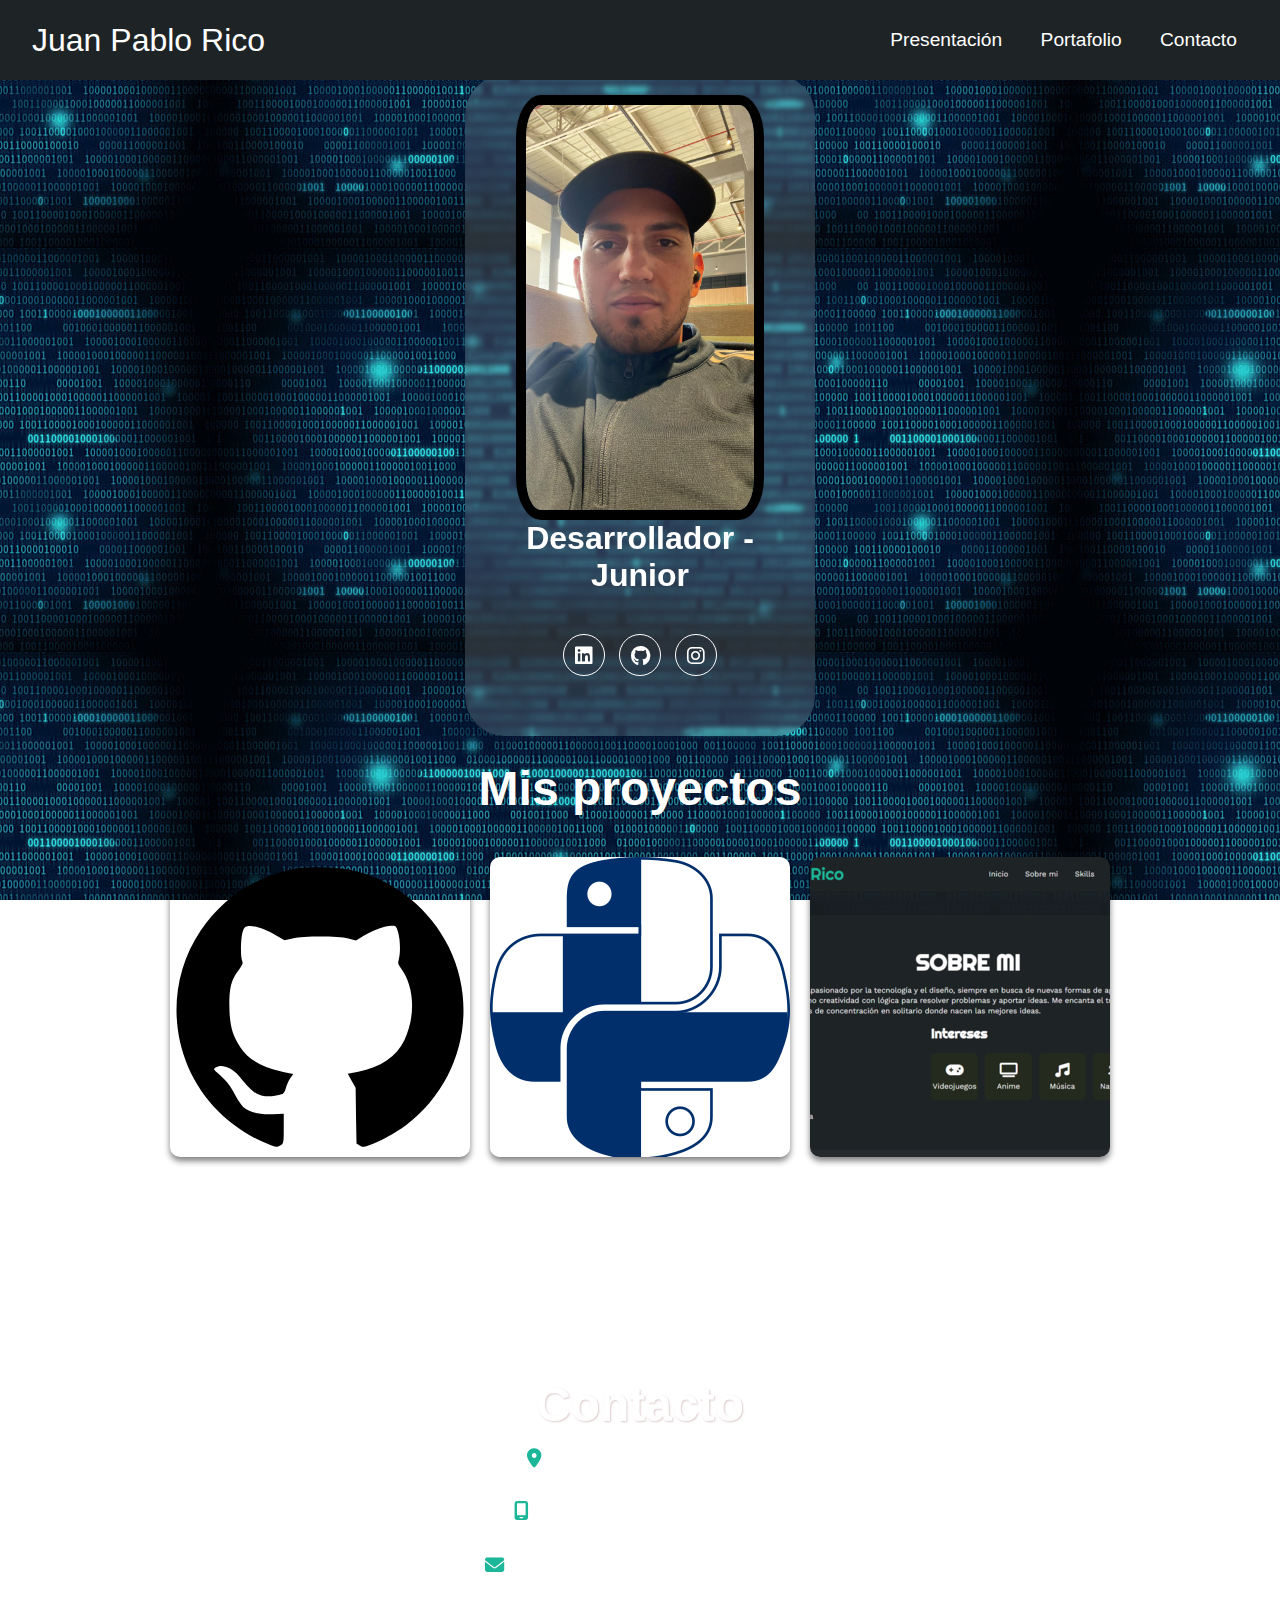
<file: PruebaModulo2/index.html>
<!DOCTYPE html>
<html lang="en">
<head>
    <meta charset="UTF-8">
    <meta name="viewport" content="width=device-width, initial-scale=1.0">
    <title>My portfolio</title>
    <link rel="stylesheet" href="./style.css">
    <link rel="stylesheet" href="https://cdnjs.cloudflare.com/ajax/libs/font-awesome/6.7.2/css/all.min.css" integrity="sha512-Evv84Mr4kqVGRNSgIGL/F/aIDqQb7xQ2vcrdIwxfjThSH8CSR7PBEakCr51Ck+w+/U6swU2Im1vVX0SVk9ABhg==" crossorigin="anonymous" referrerpolicy="no-referrer" />
</head>
<body>
    <header>
        <nav>
            <div class="logo">
                <a href="./index.html">Juan Pablo Rico</a>
            </div>
            <label class="label_hamburguesa" for="menu_hamburguesa">
                <svg xmlns="http://www.w3.org/2000/svg" width="30" height="30" fill="currentColor" class="list_icon" viewBox="0 0 16 16">
                <path fill-rule="evenodd" d="M2.5 12a.5.5 0 0 1 .5-.5h10a.5.5 0 0 1 0 1H3a.5.5 0 0 1-.5-.5m0-4a.5.5 0 0 1 .5-.5h10a.5.5 0 0 1 0 1H3a.5.5 0 0 1-.5-.5m0-4a.5.5 0 0 1 .5-.5h10a.5.5 0 0 1 0 1H3a.5.5 0 0 1-.5-.5"/>
                </svg>
            </label>
            <input type="checkbox" class="menu_hamburguesa" id="menu_hamburguesa">
            <ul class="ul_links">
                <li class="li_links">
                    <a href="./presentacion.html" class="links">Presentación</a>
                </li>
                <li class="li_links">
                    <a href="#proyectos" class="links">Portafolio</a>
                </li>
                <li class="li_links">
                    <a href="#contactame" class="links">Contacto</a>
                </li>
            </ul>
        </nav>
    </header>

    <main>
        <section class="presentacion" id="presentacion">
            <h1>Presentación</h1>
            <div class="contenedor-banner">
                <div class="contenedor-img">
                    <img src="./imagenes/Imagen de WhatsApp.jpg" alt="">
                </div>
                <h2>Desarrollador - Junior</h2>
                <div class="redes">
                    <a href="https://co.linkedin.com/"><i class="fa-brands fa-linkedin"></i></a>
                    <a href="https://github.com/JuanRico1997/html2/tree/main/PruebaModulo2" target="_blank"><i class="fa-brands fa-github"></i></a>
                    <a href="https://www.instagram.com/yepescan1997/"><i class="fa-brands fa-instagram"></i></i></a>
                </div>
            </div>
        </section>
        <section class="proyectos" id="proyectos">
            <h2>Mis proyectos</h2>
            <div class="contenedor-proyectos">
                <div class="proyecto" >
                    <a href="https://github.com/JuanRico1997?tab=repositories">
                        <div class="card">
                            <img src="./imagenes/GitHub_Invertocat_Logo.svg" alt="">
                        </div>
                        <div class="overlay">
                            <h3>REPOSITORIO</h3>
                            <p>Crear mi repositorio</p>
                        </div>
                    </a>
                </div>
                <div class="proyecto">
                    <a href="https://github.com/JuanRico1997/pythonExercise">
                        <div class="card">
                            <img src="./imagenes/preview_image-300-39b16dcdb6c32079a5dc6206853e4cfe.png" alt="">
                        </div>
                        <div class="overlay">
                            <h3>Python</h3>
                            <p>Crear mis primeros programas</p>
                        </div>
                    </a>
                </div>
                <div class="proyecto proyecto1">
                    <a href="https://github.com/JuanRico1997/html2">
                        <div class="card">
                            <img src="./imagenes/Captura de pantalla 2025-05-22 110036(1).png" alt="">
                        </div>
                        <div class="overlay">
                            <h3>Portafolio</h3>
                            <p>Crear mi portafolio</p>
                        </div>
                    </a>
                </div>
            </div>
        </section>
    </main>

    <footer>
        
        <div class="contactame" id="contactame">
            <h3>Contacto</h3>
            <div class="info">
                        <ul>
                            <li>
                                <i class="fa-solid fa-location-dot"></i>
                                Medellín Cra 52 # 1 - 21
                            </li>
                            <li>
                                <i class="fa-solid fa-mobile-screen"></i>
                                Llamanos +57 3011920031
                            </li>
                            <li>
                                <i class="fa-solid fa-envelope"></i>
                                Email yepescan1997@gmail.com
                            </li>

                        </ul>
                    </div>
            </div>
        </div>
    </footer>
</body>
</html>
</file>
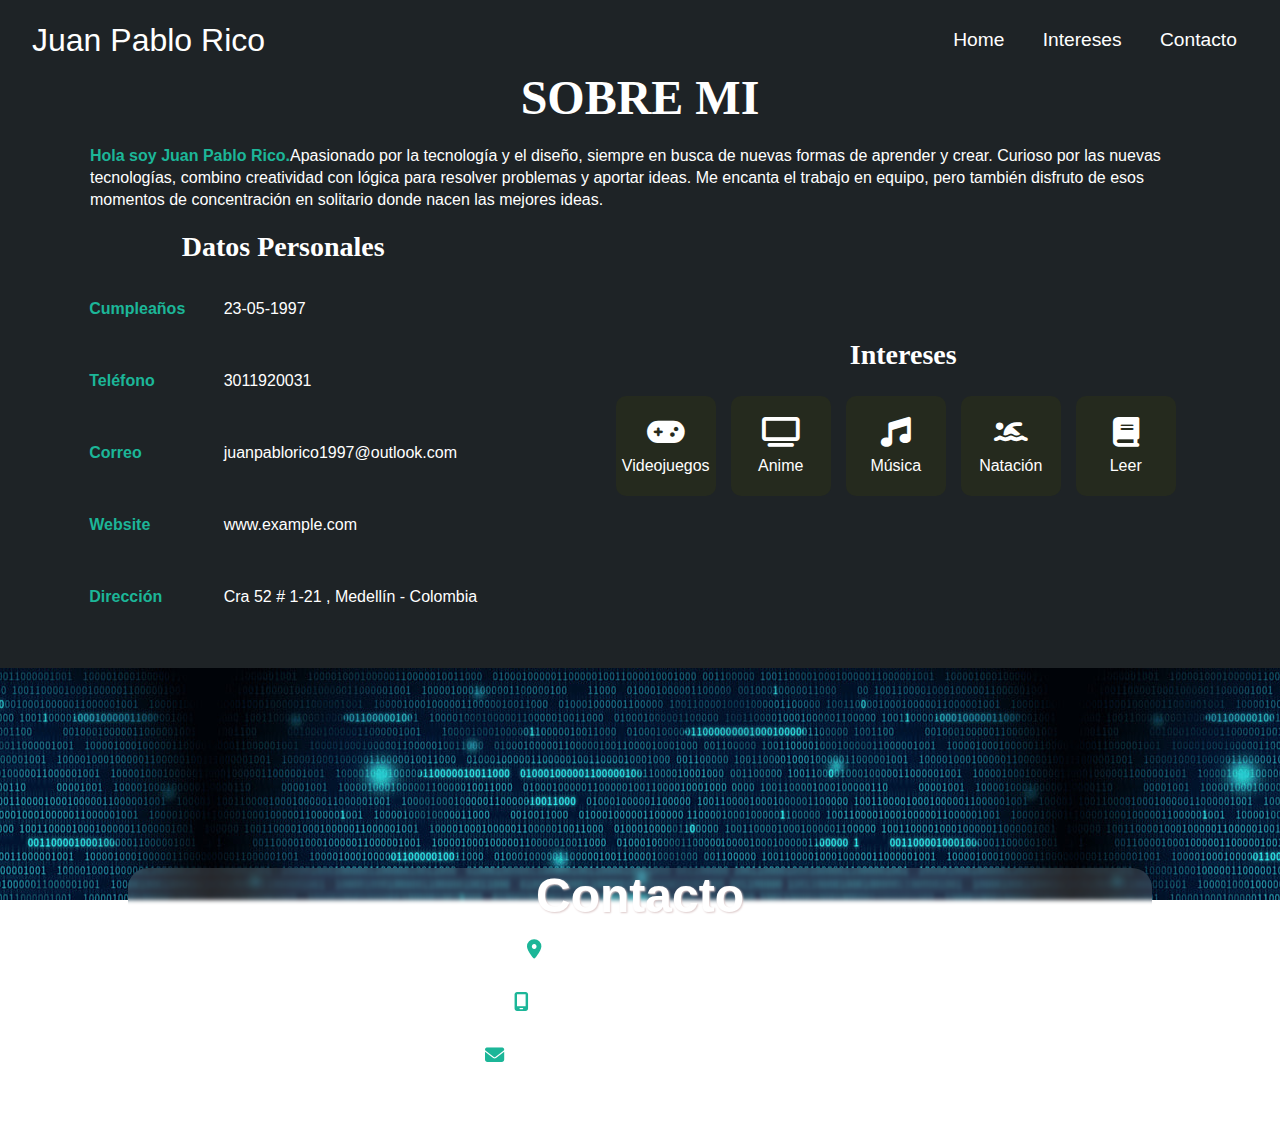
<file: PruebaModulo2/presentacion.html>
<!DOCTYPE html>
<html lang="en">
<head>
    <meta charset="UTF-8">
    <meta name="viewport" content="width=device-width, initial-scale=1.0">
    <title>Presentación</title>
    <link rel="stylesheet" href="./presentacion.css">
    <link rel="stylesheet" href="https://cdnjs.cloudflare.com/ajax/libs/font-awesome/6.7.2/css/all.min.css" integrity="sha512-Evv84Mr4kqVGRNSgIGL/F/aIDqQb7xQ2vcrdIwxfjThSH8CSR7PBEakCr51Ck+w+/U6swU2Im1vVX0SVk9ABhg==" crossorigin="anonymous" referrerpolicy="no-referrer" />
</head>
<body>
    <header>
        <nav>
            <div class="logo">
                <a href="./index.html">Juan Pablo Rico</a>
            </div>
            <label class="label_hamburguesa" for="menu_hamburguesa">
                <svg xmlns="http://www.w3.org/2000/svg" width="30" height="30" fill="currentColor" class="list_icon" viewBox="0 0 16 16">
                <path fill-rule="evenodd" d="M2.5 12a.5.5 0 0 1 .5-.5h10a.5.5 0 0 1 0 1H3a.5.5 0 0 1-.5-.5m0-4a.5.5 0 0 1 .5-.5h10a.5.5 0 0 1 0 1H3a.5.5 0 0 1-.5-.5m0-4a.5.5 0 0 1 .5-.5h10a.5.5 0 0 1 0 1H3a.5.5 0 0 1-.5-.5"/>
                </svg>
            </label>
            <input type="checkbox" class="menu_hamburguesa" id="menu_hamburguesa">
            <ul class="ul_links">
                <li class="li_links">
                    <a href="./index.html" class="links">Home</a>
                </li>
                <li class="li_links">
                    <a href="#proyectos" class="links">Intereses</a>
                </li>
                <li class="li_links">
                    <a href="#contactame" class="links">Contacto</a>
                </li>
            </ul>
        </nav>
    </header>
    <main>
        <section id="sobremi" class="sobremi">
        <div class="contenido-seccion">
            <h2>SOBRE MI</h2>
            <p><span>Hola soy Juan Pablo Rico.</span>Apasionado por la tecnología y el diseño, siempre en busca de nuevas formas de aprender y crear. Curioso por las nuevas tecnologías, combino creatividad con lógica para resolver problemas y aportar ideas. Me encanta el trabajo en equipo, pero también disfruto de esos momentos de concentración en solitario donde nacen las mejores ideas.</p>
        </div>
        <div class="fila">
            <!--Datos personales-->
            <div class="columnas">
                <h3>Datos Personales</h3>
                <ul>
                    <li>
                        <strong>Cumpleaños</strong>
                        23-05-1997
                    </li>
                    <li>
                        <strong>Teléfono</strong>
                        3011920031
                    </li>
                    <li>
                        <strong>Correo</strong>
                        juanpablorico1997@outlook.com
                    </li>
                    <li>
                        <strong>Website</strong>
                        www.example.com
                    </li>
                    <li>
                        <strong>Dirección</strong>
                        Cra 52 # 1-21 , Medellín - Colombia
                    </li>
                </ul>
            </div>
            <!--Intereses-->
            <div class="columnas intereses">
                <h3>Intereses</h3>
                <div class="contenedor-intereses">
                    <div class="interes">
                        <i class="fa-solid fa-gamepad"></i>
                        <span>Videojuegos</span>
                    </div>
                    <div class="interes">
                        <i class="fa-solid fa-tv"></i></i>
                        <span>Anime</span>
                    </div>
                    <div class="interes">
                        <i class="fa-solid fa-music"></i></i>
                        <span>Música</span>
                    </div>
                    <div class="interes">
                        <i class="fa-solid fa-person-swimming"></i></i></i>
                        <span>Natación</span>
                    </div>
                    <div class="interes">
                        <i class="fa-solid fa-book"></i></i>
                        <span>Leer</span>
                    </div>

                </div>
            </div>
        </section>
    </main>

    <footer>
         <div class="contactame" id="contactame">
            <h3>Contacto</h3>
            <div class="info">
                        <ul>
                            <li>
                                <i class="fa-solid fa-location-dot"></i>
                                Medellín Cra 52 # 1 - 21
                            </li>
                            <li>
                                <i class="fa-solid fa-mobile-screen"></i>
                                Llamanos +57 3011920031
                            </li>
                            <li>
                                <i class="fa-solid fa-envelope"></i>
                                Email yepescan1997@gmail.com
                            </li>

                        </ul>
                    </div>
            </div>
        </div>
    </footer>
    
</body>
</html>
</file>
<file: PruebaModulo2/style.css>
:root{
    --color_primario: #1e2326;
    --color_primario_suave: #252A2E;
    --color_blanco: #fff;
    --altura_header: 80px;
    --padding_left_right: 2rem;
    --ancho_maximo: 1200px;
}
*{
    margin: 0;
    padding: 0;
    box-sizing: border-box;
}
html{
    scroll-behavior: smooth;
}
body{
    font-family: 'Trebuchet MS', 'Lucida Sans Unicode', 'Lucida Grande', 'Lucida Sans', Arial, sans-serif;
    background-image: url(./imagenes/pngtree-matrix-code-abstract-programming-background-image_908363.png);
    background-position: center;
    background-attachment: fixed;
    background-repeat: repeat;
    background-size: auto;
    animation: backgroundMove 200s linear infinite;
}
@keyframes backgroundMove {
    0% {
        background-position: 0% 0%;
    }
    100% {
        background-position: -690px 0;
    }
}
a{
    text-decoration: none;
}
ul{
    list-style: none;
}

/*HEADER*/
header{
    height: 80px;
    background-color: var(--color_primario);
    position: fixed;
    width: 100%;
    z-index: 1000;
}
nav{
    height: 100%;
    display: flex;
    justify-content: space-between;
    align-items: center;
    flex-wrap: wrap;
    position: relative;
    padding: 0 var(--padding_left_right);
}
.logo a{
    color: var(--color_blanco);
    font-size: 2rem;
    transition: .3s;
}
.logo a:hover{
    color: #1CB698;
}
.menu_hamburguesa:checked +.ul_links{
    height: 300px;
}
.list_icon {
    color: var(--color_blanco);
    cursor: pointer;
    transition: .3s;
}
.list_icon:hover{
    color: #1CB698;
}
.menu_hamburguesa {
    display: none;
}
.ul_links {
    width: 100%;
    position: absolute;
    top: var(--altura_header);
    left: 0;
    height: 0;
    overflow: hidden;
    display: flex;
    flex-direction: column;
    justify-content: center;
    align-items: center;
    gap: 3rem;
    background-color:var(--color_primario_suave);
    transition: all .4s;
    z-index: 1;
    
}
.links {
    font-size: 2rem;
    font-size: bold;
    color: var(--color_blanco);
    transition: .3s;
}
.links:hover{
    color: #1CB698;
}

/*MAIN*/
main{
    
    height: auto;
    display: flex;
    flex-direction: column;
    justify-content: space-between;
    padding: 20px 0;
}
/*Presentación*/
.presentacion{
    display: flex;
    flex-direction: column;
    align-items: center;
}
.presentacion h1{
    color: aliceblue;
    font-size: 3rem;
}
.presentacion .contenedor-banner{
    padding: 20px;
    background: rgba(255, 255, 255, 0.15);
    backdrop-filter: blur(2px);
    max-width: 350px;
    margin: auto;
    text-align: center;
    border-radius: 40px;
    margin-top:10px;
    margin: 0;
}
.presentacion .contenedor-banner img{
    margin-top: 40px;
    border: 10px solid;
    width: 80%;
    margin: auto;
    border-radius: 10%;
    display: block ;
    transition: .3s;
}
.presentacion .contenedor-banner img:hover{
    transform: scale(1.1);
}
.presentacion .contenedor-banner h2{
    font-size: 2rem;
    color: var(--color_blanco);
}
.presentacion .contenedor-banner .redes a{
    color: #fff;
    display: inline-block;
    text-decoration: none;
    border: 1px solid #fff;
    border-radius: 100%;
    width: 42px;
    height: 42px;
    line-height: 42px;
    margin: 40px 5px;
    font-size: 20px;
    transition: .3s;
}
.presentacion .contenedor-banner .redes a:hover{
    background-color: #1CB698;
    transform: rotate(360deg);
}


.proyectos{
    display: flex;
    flex-direction: column;
    align-items: center;
    gap: 1rem;
}
.proyectos h2{
    margin: 25px 0 ;
    color:var(--color_blanco);
    font-size: 3rem;
}
.contenedor-proyectos{
    display: grid;
    gap: 20px;
}
.proyecto{
    width: 300px;
    height: 300px;
    border-radius: 10px;
    box-shadow: 0 4px 6px rgba(0, 0, 0, 0.5);
    cursor:pointer;
    position: relative;
}
.proyecto .card img{
    width: 100%;
    height: 100%;
    border-radius: 10px;
}
.proyecto a{
    color: var(--color_blanco);
}
.proyecto .overlay{
    position: absolute;
    top: 0;
    width: 100%;
    height: 100%;
    text-align: center;
    background: rgba(255, 255, 255, 0.15);
    backdrop-filter: blur(2px);
    display: flex;
    flex-direction: column;
    transition: 1s;
    letter-spacing: 3px;
    justify-content: center;
    opacity: 0;
    border-radius: 10px;
}
.proyecto .overlay h3{
    margin-bottom: 20px;
    transition: 1s;
}
.proyecto .overlay:hover{
    opacity: 1;
}
.proyecto .overlay:hover h3{
    margin-bottom: 0;
}

/*Footer*/

footer{
    margin-top: 200px;
    display: flex;
    justify-content: center;
    height: 200px;
}
footer h3{
    font-size: 3rem;
    color: var(--color_blanco);
    text-shadow: 1px 1px 2px rgb(221, 203, 203);;
    text-align: center;
}
.contactame{
    width: 80%;
    background: rgba(255, 255, 255, 0.15);
    backdrop-filter: blur(2px);
    border-radius: 20px;
}
.contactame .info{
    height: 100%;
}
.contactame .info ul{
    height: 80%;
    display: flex;
    flex-direction: column;
    justify-content: space-around;
    align-items: center;
}
.contactame .info ul li{
    color: var(--color_blanco);
    font-size: 1.2rem;
}
.contactame .info ul li i{
    color: #1CB698;
    font-size: 1.2rem;
}



/*Responsive*/



@media (min-width:768px){
    
    .contenedor-proyectos{
        display: grid;
        grid-template-columns: repeat(2,1fr);
    }
    .contenedor-proyectos .proyecto1{
        display: grid;
        grid-column-start: 1;
        grid-column-end: 3;
        width: 600px;
    }
    .contenedor-proyectos .proyecto1 img{
        height: 300px;
    }
    
}
@media (min-width:1024px){
    .label_hamburguesa{
        display: none;
    }
    .ul_links{
        position: static;
        width: auto;
        height: auto;
        display: flex;
        flex-direction: row;
        gap: 1rem;
        background: none;
    }
    .links{
        font-size: 1.2rem;
        padding: .2rem .7rem
    }

    .contenedor-proyectos {
        display: flex;
    }
    .contenedor-proyectos .proyecto1{
        width: 300px;
    }   
    .contenedor-proyectos .proyecto1 img{
        width: 300px;
    }
}
</file>
<file: PruebaModulo2/presentacion.css>
:root{
    --color_primario: #1e2326;
    --color_primario_suave: #252A2E;
    --color_blanco: #fff;
    --altura_header: 80px;
    --padding_left_right: 2rem;
    --ancho_maximo: 1200px;
}
*{
    margin: 0;
    padding: 0;
    box-sizing: border-box;
}
html{
    scroll-behavior: smooth;
}
body{
    font-family: 'Trebuchet MS', 'Lucida Sans Unicode', 'Lucida Grande', 'Lucida Sans', Arial, sans-serif;
    background-image: url(./imagenes/pngtree-matrix-code-abstract-programming-background-image_908363.png);
    background-position: center;
    background-attachment: fixed;
    background-repeat: repeat;
    background-size: auto;
    animation: backgroundMove 200s linear infinite;
}
@keyframes backgroundMove {
    0% {
        background-position: 0% 0%;
    }
    100% {
        background-position: -690px 0;
    }
}
a{
    text-decoration: none;
}
ul{
    list-style: none;
}

/*HEADER*/
header{
    height: 80px;
    background-color: var(--color_primario);
    position: fixed;
    width: 100%;
    z-index: 1000;
}
nav{
    height: 100%;
    display: flex;
    justify-content: space-between;
    align-items: center;
    flex-wrap: wrap;
    position: relative;
    padding: 0 var(--padding_left_right);
}
.logo a{
    color: var(--color_blanco);
    font-size: 2rem;
    transition: .3s;
}
.logo a:hover{
    color: #1CB698;
}
.menu_hamburguesa:checked +.ul_links{
    height: 300px;
}
.list_icon {
    color: var(--color_blanco);
    cursor: pointer;
    transition: .3s;
}
.list_icon:hover{
    color: #1CB698;
}
.menu_hamburguesa {
    display: none;
}
.ul_links {
    width: 100%;
    position: absolute;
    top: var(--altura_header);
    left: 0;
    height: 0;
    overflow: hidden;
    display: flex;
    flex-direction: column;
    justify-content: center;
    align-items: center;
    gap: 3rem;
    background-color:var(--color_primario_suave);
    transition: all .4s;
    z-index: 1;
    
}
.links {
    font-size: 2rem;
    font-size: bold;
    color: var(--color_blanco);
    transition: .3s;
}
.links:hover{
    color: #1CB698;
}

/*Sobre mi*/

.sobremi{
    background-color: #1e2326;
    color: #fff;
    padding: 50px 20px;
    
}

.sobremi .contenido-seccion{
    max-width: 1100px;
    margin: auto;
}
.sobremi h2{
    font-size: 48px;
    font-family: 'Righteous';
    text-align: center;
    padding: 20px 0; 
}
.sobremi .contenido-seccion p{
    font: 18px;
    line-height: 22px;
    margin-bottom: 20px;
}
.sobremi .contenido-seccion p span{
    color: #1CB698;
    font-weight: bold;
}
.sobremi .fila{
    display: flex;
}
.sobremi .fila .columnas{
    width: fit-content;
}
.sobremi .fila .columnas h3{
    font-size: 28px;
    font-family: 'Righteous';
    margin-bottom: 25px;
    text-align: center;
}
.sobremi .fila .columnas ul{
    display: flex;
    height: 100%;
    gap: 30px;
    flex-direction: column;
    list-style: none;
    width: fit-content;
}
.sobremi .fila .columnas ul li{
    margin: 12px 0;
}
.sobremi .fila .columnas ul li strong{
    display: inline-block;
    color: #1CB698;
    width: 130px;
}
.sobremi .fila .columnas ul li span{
    background-color: #1CB698;
    padding: 3px;
    font-weight: bold;
    border-radius: 5px;
}
.sobremi .fila .columnas .contenedor-intereses{
    display: flex;
    flex-direction: column;

}
.sobremi .fila .columnas .contenedor-intereses .interes{
    width: 100px;
    height: 100px;
    background-color: #252A1E;
    border-radius: 10px;
    margin: 0 15px 15px 0;
    display: flex;
    flex-direction: column;
    justify-content: center;
    align-items: center;
    transition: .3s;
}
.sobremi .fila .columnas .contenedor-intereses .interes:hover{
    background-color: #1CB698;
}

.sobremi .fila .columnas .contenedor-intereses .interes i{
    font-size: 30px;
    margin-bottom: 10px;
}

/*Footer*/
footer{
    margin-top: 200px;
    display: flex;
    justify-content: center;
    height: 200px;
}
footer h3{
    font-size: 3rem;
    color: var(--color_blanco);
    text-shadow: 1px 1px 2px rgb(221, 203, 203);;
    text-align: center;
}
.contactame{
    width: 80%;
    background: rgba(255, 255, 255, 0.15);
    backdrop-filter: blur(2px);
    border-radius: 20px;
}
.contactame .info{
    height: 100%;
}
.contactame .info ul{
    height: 80%;
    display: flex;
    flex-direction: column;
    justify-content: space-around;
    align-items: center;
}
.contactame .info ul li{
    color: var(--color_blanco);
    font-size: 1.2rem;
}
.contactame .info ul li i{
    color: #1CB698;
    font-size: 1.2rem;
}

@media (min-width:1024px){
    .label_hamburguesa{
        display: none;
    }
    .ul_links{
        position: static;
        width: auto;
        height: auto;
        display: flex;
        flex-direction: row;
        gap: 1rem;
        background: none;
    }
    .links{
        font-size: 1.2rem;
        padding: .2rem .7rem
    }
    .sobremi .fila{
        display: flex;
        align-items: center;
        justify-content: space-around;
    }
    .sobremi .fila .columnas .contenedor-intereses{
        display: flex;
        flex-direction: row;
        align-items: center;
    }
}

@media (max-width:768px) {

    .fila{
        justify-content: space-between;
    }
    
}

@media (min-width:768px) {

    .fila{
        justify-content: space-between;
    }
    
}
</file>
